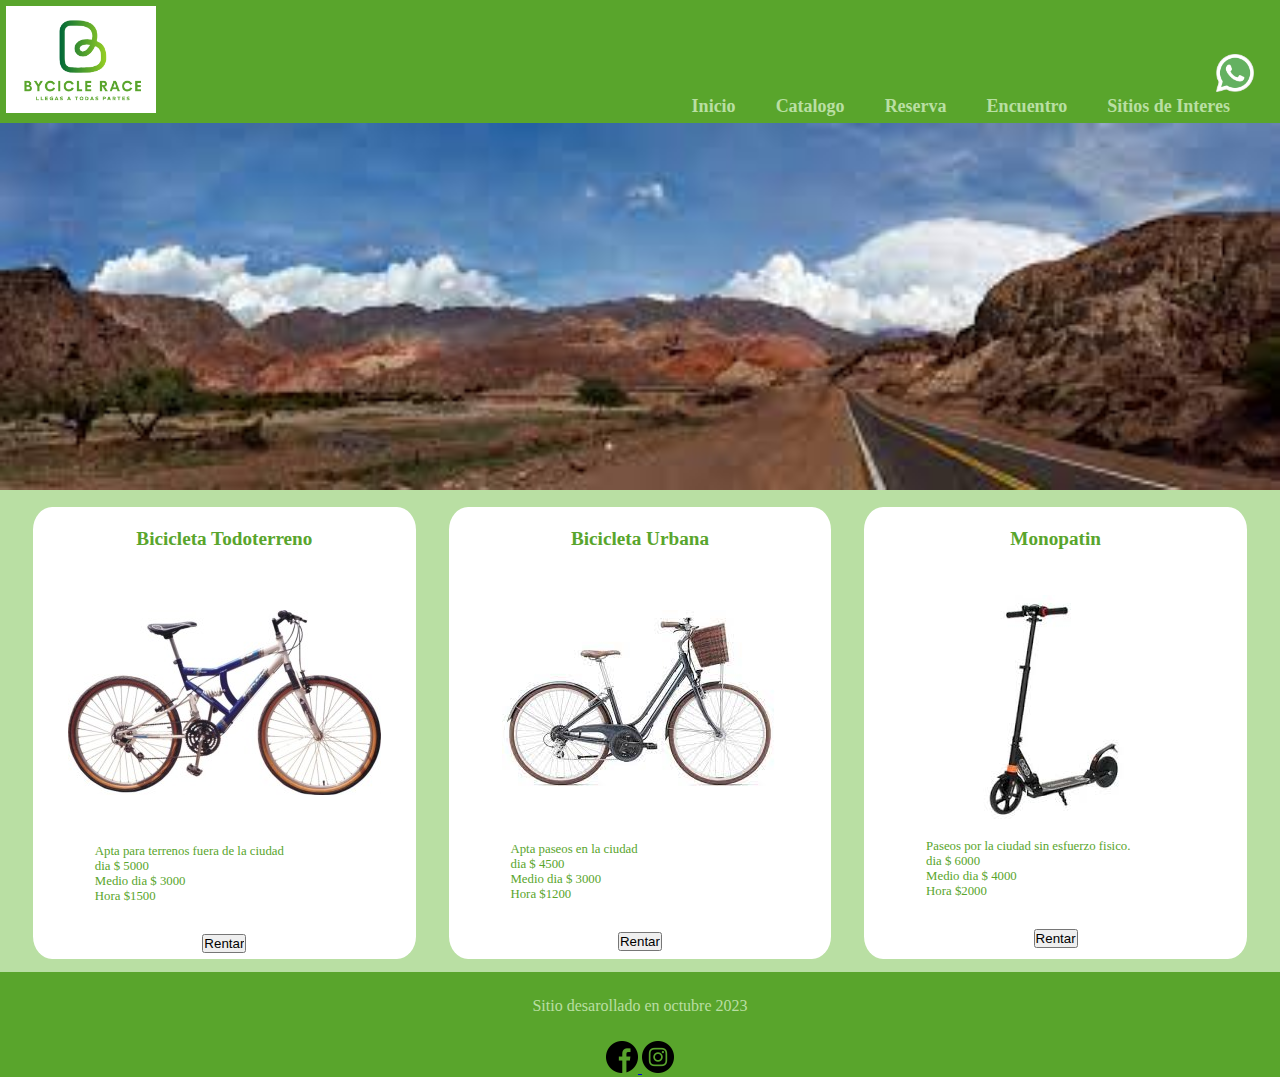
<file: index.html>
<!DOCTYPE html>
<html lang="en">

<head>
    <meta charset="UTF-8">
    <meta name="viewport" content="width=device-width, initial-scale=1.0">
    <title>Inicio</title>
    <link rel="icon" type="image/x-icon" href="./imagenes/logo.png">
    <link rel="stylesheet" href="./css/estilo.css">
    <link rel="stylesheet" href="./fonts/JosefinSans-Italic-VariableFont_wght.ttf">
    <link rel="stylesheet" href="./fonts/JosefinSans-VariableFont_wght.ttf">

</head>

<body>
    <header>
        <div class="header">
            <div>
                <img id=home src="./imagenes/logoSlogan.png" alt="logo">

            </div>

            <a href="https://api.whatsapp.com/send?phone=01141683861">
                <img id="wht" src="./imagenes/whatsapp.png" alt="">
            </a>
            <div class="navlink">
                <a href="index.html">Inicio</a>
                <a href="catalogo.html">Catalogo</a>
                <a href="reserva.html">Reserva</a>
                <a href="sucursales.html">Encuentro</a>
                <a href="SitiosInteres.html">Sitios de Interes</a>

            </div>
        </div>
    </header>


    <main>
        
        
            <div class="imagen">
                <img src="./imagenes/saltaPaisaje01.jpeg" alt="SaltaCapital">
            </div>
        
        <div class="flexContainer">
            <div class="card">
                <br>
                <h2>Bicicleta Todoterreno</h2>
                <br><br><br><br>
                <img src="./imagenes/todoterreno.jpg" alt="Todoterreno">
                <br><br><br><br>
                <div class="detalle">
                    <P>Apta para terrenos fuera de la ciudad</P>
                    <p>dia $ 5000</gitp>
                    <p>Medio dia $ 3000</p>
                    <p>Hora $1500</p>
                </div>
                <br><br>

                <a href="catalogo.html">
                    <input  type="button" value="Rentar">
                </a>

                
            </div>
            <div class="card">
                <br>
                <h2>Bicicleta Urbana</h2>
                <br><br><br><br>
                <img src="./imagenes/ciudad01.jpeg" alt="Ruta">
                <br><br><br><br>
                <div class="detalle">
                    <P>Apta paseos en la ciudad</P>
                    <p>dia $ 4500</p>
                    <p>Medio dia $ 3000</p>
                    <p>Hora $1200</p>
                </div>
                <br><br>
                <a href="catalogo.html">
                    <input  type="button" value="Rentar">
                </a>
            </div>
            <div class="card">
                <br>
                <h2>Monopatin</h2>
                <br><br><br>
                <img src="./imagenes/monopatin02.jpg" alt=""> <br><br>
                <div class="detalle">
                    <P>Paseos por la ciudad sin esfuerzo fisico.</P>
                    <p>dia $ 6000</p>
                    <p>Medio dia $ 4000</p>
                    <p>Hora $2000</p>
                </div>
                <br><br>
                <a href="catalogo.html">
                    <input type="submit" value="Rentar">
                </a>
            </div>
        </div>
        </div>
       
    </main>
    <footer>

        <div class="footer">

            <p> Sitio desarollado en octubre 2023</p>


            <a class="redes" href="https://www.facebook.com/" target="_blank">
                <img src="./imagenes/facebook.png" alt="Facebook">
            </a>
            <a class="redes" href="https://www.instagram.com/" target="_blank">
                <img src="./imagenes/instagram.png" alt="instagram">
            </a>

        </div>
    </footer>
</body>

</html>
</file>
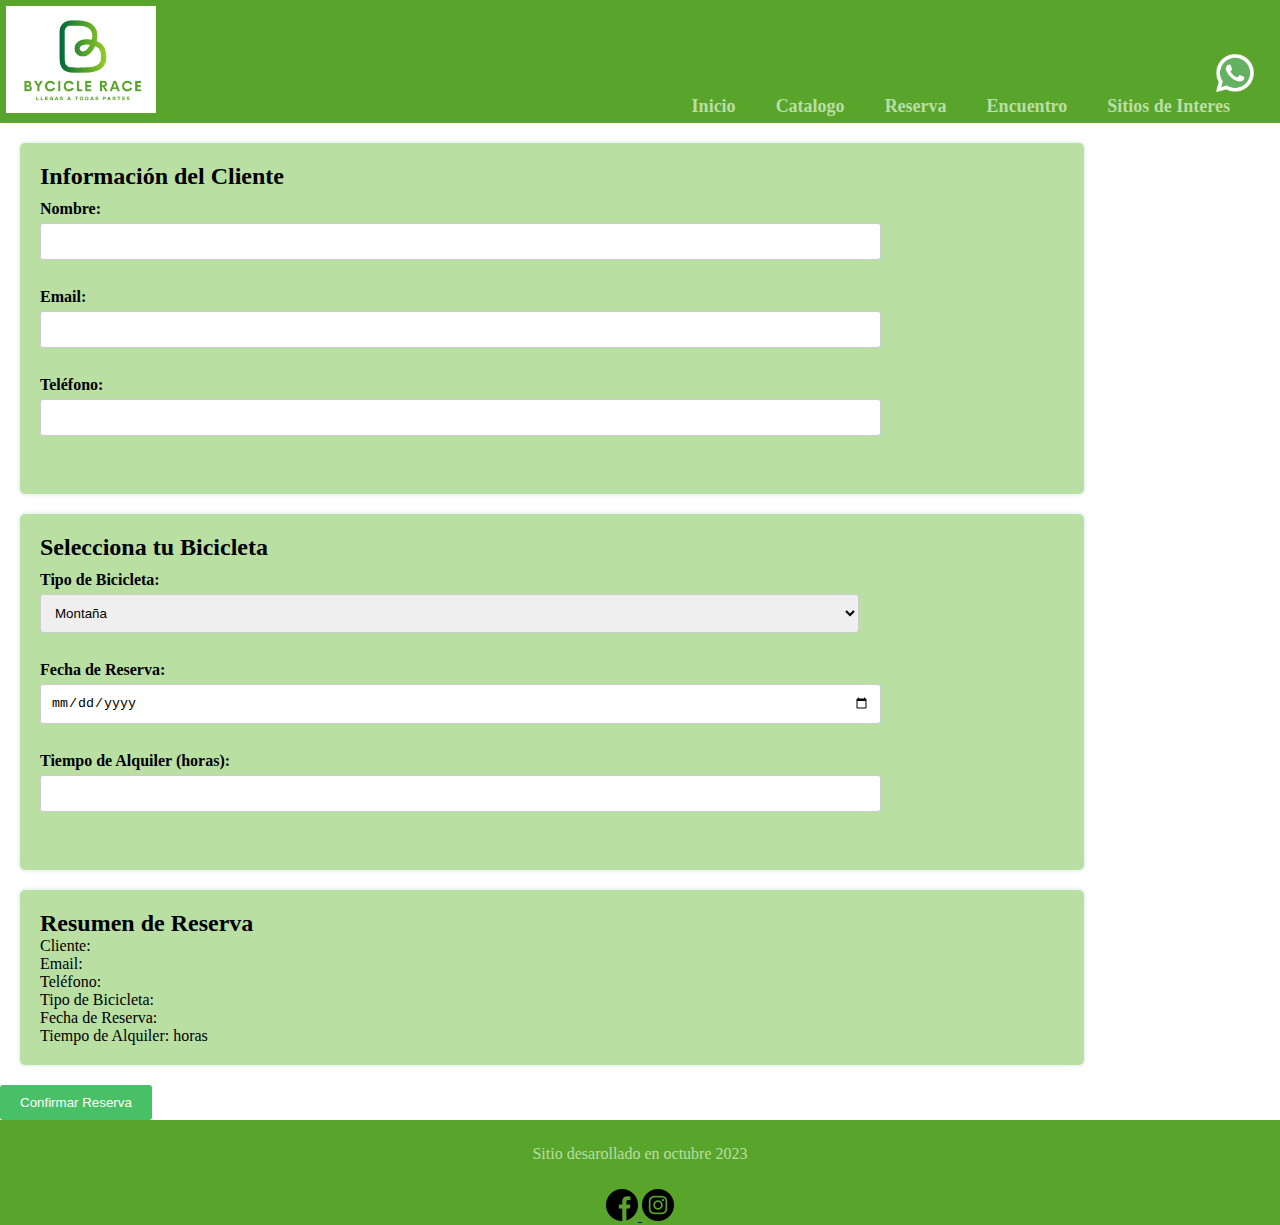
<file: reserva.html>
<!DOCTYPE html>
<html>
<head>
    <meta charset="UTF-8">
    
    <link rel="icon" type="image/x-icon" href="./imagenes/logo.png">
    <link rel="stylesheet" href="./css/estilo.css">
    <link rel="stylesheet" href="./fonts/JosefinSans-Italic-VariableFont_wght.ttf">
    <link rel="stylesheet" href="./fonts/JosefinSans-VariableFont_wght.ttf">
    <title>Reserva de Bicicletas</title>
    
</head>
<body>
    <div class="header">
        <div>
            <img id=home src="./imagenes/logoSlogan.png" alt="logo">

        </div>
     
            <a href="https://api.whatsapp.com/send?phone=01141683861">
            <img id="wht" src="./imagenes/whatsapp.png" alt="">
        </a>
      <div class = "navlink">
        <a href="index.html">Inicio</a>
        <a href="catalogo.html">Catalogo</a>
        <a href="reserva.html">Reserva</a>
        <a href="sucursales.html">Encuentro</a> 
        <a href="SitiosInteres.html">Sitios de Interes</a>   
        </div>
    </div>
</header>
    
    <section>
        <h2>Información del Cliente</h2>
        <form>
            <label for="nombre">Nombre:</label>
            <input type="text" id="nombre" name="nombre" required><br><br>
            
            <label for="email">Email:</label>
            <input type="email" id="email" name="email" required><br><br>
            
            <label for="telefono">Teléfono:</label>
            <input type="tel" id="telefono" name="telefono" required><br><br>
        </form>
    </section>
    
    <section>
        <h2>Selecciona tu Bicicleta</h2>
        <form>
            <label for="tipo">Tipo de Bicicleta:</label>
            <select id="tipo" name="tipo">
                <option value="montaña">Montaña</option>
                <option value="ciudad">Ciudad</option>
        
            </select><br><br>
            
            <label for="fecha">Fecha de Reserva:</label>
            <input type="date" id="fecha" name="fecha" required><br><br>
            
            <label for="tiempo">Tiempo de Alquiler (horas):</label>
            <input type="number" id="tiempo" name="tiempo" required><br><br>
        </form>
    </section>
    
    <section>
        <h2>Resumen de Reserva</h2>
        <p>Cliente: <span id="resumen-nombre"></span></p>
        <p>Email: <span id="resumen-email"></span></p>
        <p>Teléfono: <span id="resumen-telefono"></span></p>
        <p>Tipo de Bicicleta: <span id="resumen-tipo"></span></p>
        <p>Fecha de Reserva: <span id="resumen-fecha"></span></p>
        <p>Tiempo de Alquiler: <span id="resumen-tiempo"></span> horas</p>
    </section>
    
    <button type="button" onclick="confirmarReserva()">Confirmar Reserva</button>
    
    <script>
        function confirmarReserva() {
            var nombre = document.getElementById("nombre").value;
            var email = document.getElementById("email").value;
            var telefono = document.getElementById("telefono").value;
            var tipo = document.getElementById("tipo").value;
            var fecha = document.getElementById("fecha").value;
            var tiempo = document.getElementById("tiempo").value;
            
            document.getElementById("resumen-nombre").textContent = nombre;
            document.getElementById("resumen-email").textContent = email;
            document.getElementById("resumen-telefono").textContent = telefono;
            document.getElementById("resumen-tipo").textContent = tipo;
            document.getElementById("resumen-fecha").textContent = fecha;
            document.getElementById("resumen-tiempo").textContent = tiempo;
        }
    </script>
        <footer>

            <div class="footer">
    
                <p> Sitio desarollado en octubre 2023</p>
    
    
                <a class="redes" href="https://www.facebook.com/" target="_blank">
                    <img src="./imagenes/facebook.png" alt="Facebook">
                </a>
                <a class="redes" href="https://www.instagram.com/" target="_blank">
                    <img src="./imagenes/instagram.png" alt="instagram">
                </a>
    
            </div>
        </footer>
</body>
</html>
</file>
<file: css/estilo.css>
* {
     margin: 0;
     padding: 0;
 }

 .header {
     background-color: rgb(89, 165, 44);
     padding: 0.5%;
     display: flex;
     flex-direction: row;
     flex-wrap: wrap;
    justify-content: space-between;
     /*separa el logo y los link hacia los extremos horizontales*/
     align-items: end;
 }

 #home {
     /*logo izq superior*/
     width: 150px;
 }

 #wht {
     width: 3%;
     position: fixed;
     top: 6%;
     right: 2%;
 }

 .navlink  {
    
     width: 600px;
 }

 .navlink > a  {
    /* links de header*/
    color: rgb(185, 223, 163);
    text-decoration: none;
    margin: 1%;
    padding: 2%;
    border: 2%;
    font-size:large;
    font-weight: bold;
   }

   @media screen and (max-width: 600px) {
    .navlink > a {

        width: 100%;
        display: block;
        justify-content: center;

    }
}

 .navlink > a:hover {
     color: #222c1d;     
 }

 .imagen {
     background-color: #b9dfa3;
 }

 .imagen>img {
    width: 100%;
}

 .flexContainer {
     display: flex;
     flex-wrap: wrap;
     flex-direction: row;
     background-color: #b9dfa3;
     justify-content: space-evenly;
     padding: 0.5%;
     border: 0.5%;
 }

 .card {
     background-color: white;
     margin: 0.5%;
     padding: 0.5%;
     text-align: center;
     font-size: 80%;
     border-radius: 5%;
     width: 370px;
    
 }

 

 .flexContainer h2 {
     color: #59A52C;

 }

 .detalle {
     text-align: left;
     margin-left: 15%;
 }

 .detalle>p {
     color: #59A52C;
 }

 .footer {
     background-color: #59A52C;
     color: #b9dfa3;
     display: flexbox;
     width: 100%;
     text-align: center;
 }

 .footer>p {
     padding: 2%;
     border: 1%;
 }

 .redes>img {
     width: 2rem;

 }

 /* Inicio estilos de reserva*/

 
section {
    background-color:#b9dfa3;
    margin: 20px;
    padding: 20px;
    border-radius: 5px;
    box-shadow: 0 0 5px rgba(19, 129, 105, 0.2);
    width: 80%;
    
}

/* Estilos para formularios */
form {
    margin: 10px 0;
    width: 80%;
}

label {
    display: block;
    margin-bottom: 5px;
    font-weight: bold;
}

input[type="text"],
input[type="email"],
input[type="tel"],
select,
input[type="date"],
input[type="number"] {
    width: 100%;
    padding: 10px;
    margin-bottom: 10px;
    border: 1px solid #ccc;
    border-radius: 3px;
}

/* Estilos para el botón de confirmación */
button {
    background-color: #48c066;
    color: #fff;
    padding: 10px 20px;
    border: none;
    border-radius: 3px;
    cursor: pointer;
}

button:hover {
    background-color: #48c004;
}

/* Estilos para el resumen de reserva */
#resumen-nombre,
#resumen-email,
#resumen-telefono,
#resumen-tipo,
#resumen-fecha,
#resumen-tiempo {
    font-weight: bold;
}

/*fin estilos de reserva*/
</file>
